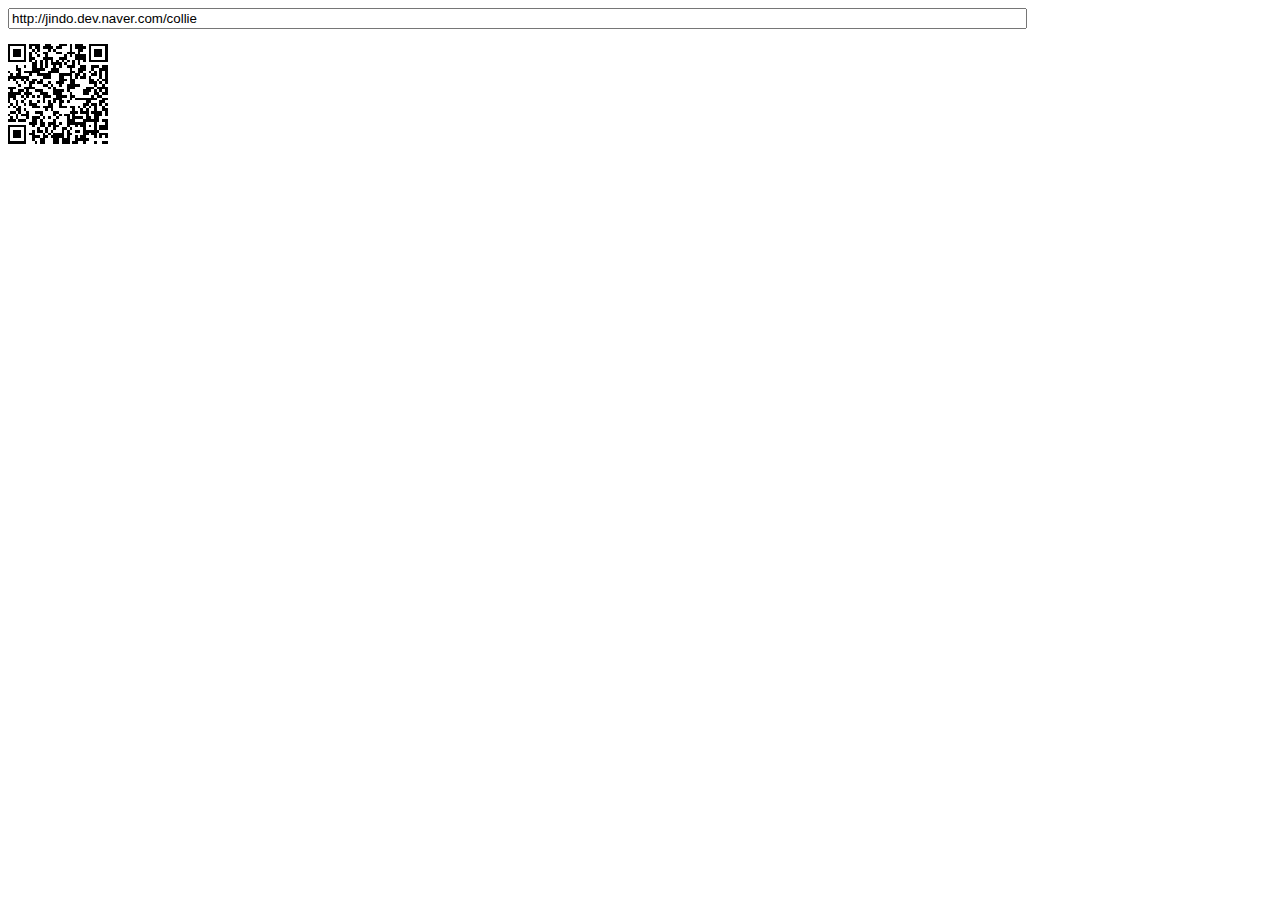
<file: OnePopup/davidshimjs-qrcodejs-04f46c6/index.html>
<!DOCTYPE html PUBLIC "-//W3C//DTD XHTML 1.0 Transitional//EN" "http://www.w3.org/TR/xhtml1/DTD/xhtml1-transitional.dtd">
<html xmlns="http://www.w3.org/1999/xhtml" xml:lang="ko" lang="ko">
<head>
<title>Cross-Browser QRCode generator for Javascript</title>
<meta http-equiv="Content-Type" content="text/html; charset=UTF-8" />
<meta name="viewport" content="width=device-width,initial-scale=1,user-scalable=no" />
<script type="text/javascript" src="jquery.min.js"></script>
<script type="text/javascript" src="qrcode.js"></script>
</head>
<body>
<input id="text" type="text" value="http://jindo.dev.naver.com/collie" style="width:80%" /><br />
<div id="qrcode" style="width:100px; height:100px; margin-top:15px;"></div>

<script type="text/javascript">
var qrcode = new QRCode(document.getElementById("qrcode"), {
	width : 100,
	height : 100
});

function makeCode () {		
	var elText = document.getElementById("text");
	
	if (!elText.value) {
		alert("Input a text");
		elText.focus();
		return;
	}
	
	qrcode.makeCode(elText.value);
}

makeCode();

$("#text").
	on("blur", function () {
		makeCode();
	}).
	on("keydown", function (e) {
		if (e.keyCode == 13) {
			makeCode();
		}
	});
</script>
</body>
</file>
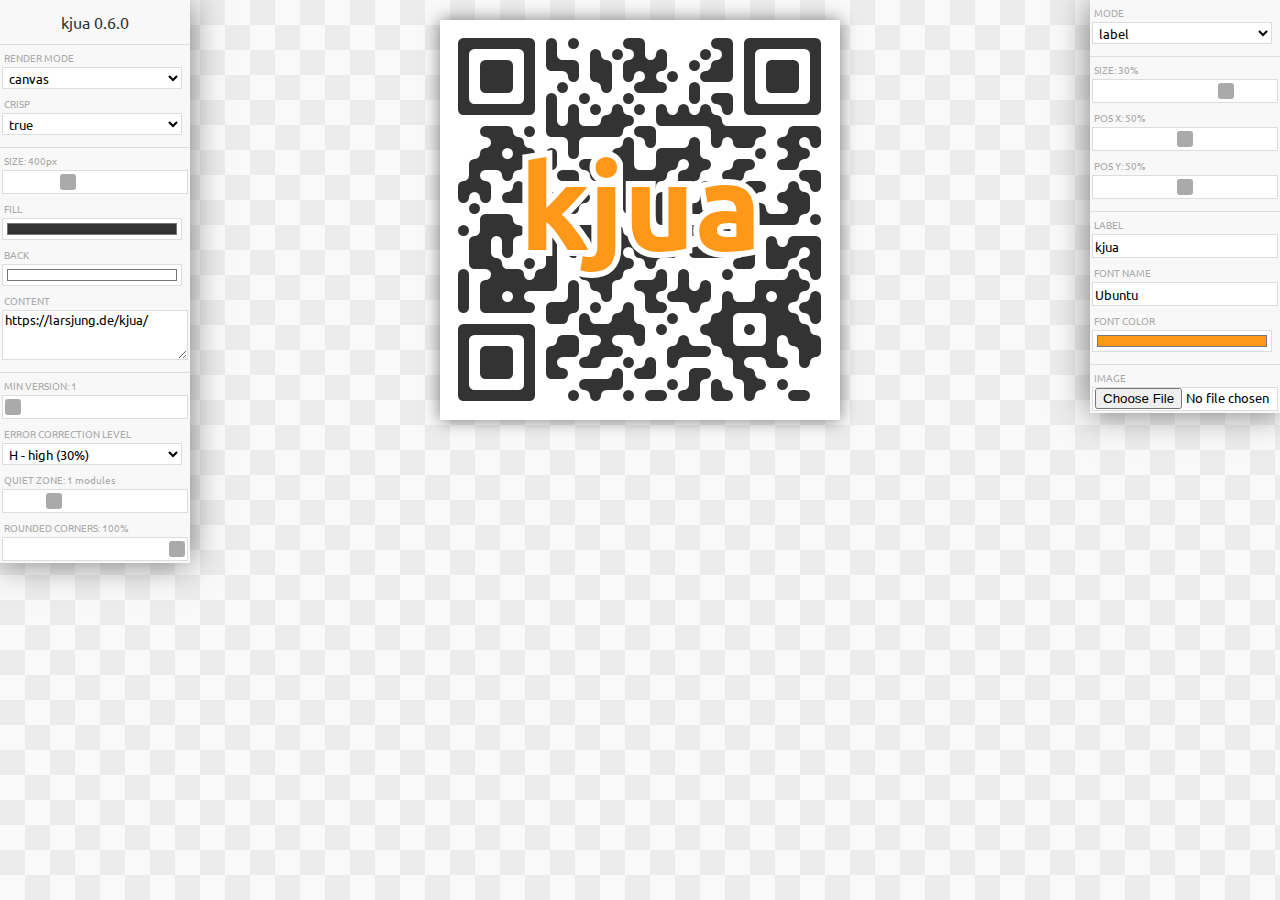
<file: OnePopup-Chrome/kjua-0.6.0/demo/index.html>
<!DOCTYPE html><html lang="en"><head><meta charset="utf-8"><meta http-equiv="x-ua-compatible" content="ie=edge"><title>kjua 0.6.0 · Demo</title><meta name="description" content="demo for kjua (https://larsjung.de/kjua/)"><meta name="viewport" content="width=device-width, initial-scale=1"><link href="//fonts.googleapis.com/css?family=Ubuntu" rel="stylesheet"><link href="styles.css" rel="stylesheet"><script src="../kjua-0.6.0.min.js"></script><script src="scripts.js"></script></head><body><div id="container"></div><div class="control left"><a id="banner" href="https://larsjung.de/kjua/">kjua 0.6.0</a><hr><label for="render">RENDER MODE</label><select id="render"><option value="canvas" selected="selected">canvas</option><option value="image">image</option></select><label for="crisp">CRISP</label><select id="crisp"><option value="true" selected="selected">true</option><option value="false">false</option></select><hr><label for="size">SIZE:</label><input id="size" type="range" value="400" min="100" max="1000" step="50"><label for="fill">FILL</label><input id="fill" type="color" value="#333333"><label for="back">BACK</label><input id="back" type="color" value="#ffffff"><label for="text">CONTENT</label><textarea id="text">https://larsjung.de/kjua/</textarea><hr><label for="minversion">MIN VERSION:</label><input id="minversion" type="range" value="1" min="1" max="10" step="1"><label for="eclevel">ERROR CORRECTION LEVEL</label><select id="eclevel"><option value="L">L - low (7%)</option><option value="M">M - medium (15%)</option><option value="Q">Q - quartile (25%)</option><option value="H" selected="selected">H - high (30%)</option></select><label for="quiet">QUIET ZONE:</label><input id="quiet" type="range" value="1" min="0" max="4" step="1"><label for="rounded">ROUNDED CORNERS:</label><input id="rounded" type="range" value="100" min="0" max="100" step="10"></div><div class="control right"><label for="mode">MODE</label><select id="mode"><option value="plain">plain</option><option value="label" selected="selected">label</option><option value="image">image</option></select><hr><label for="msize">SIZE:</label><input id="msize" type="range" value="30" min="0" max="40" step="1"><label for="mposx">POS X:</label><input id="mposx" type="range" value="50" min="0" max="100" step="1"><label for="mposy">POS Y:</label><input id="mposy" type="range" value="50" min="0" max="100" step="1"><hr><label for="label">LABEL</label><input id="label" type="text" value="kjua"><label for="font">FONT NAME</label><input id="font" type="text" value="Ubuntu"><label for="fontcolor">FONT COLOR</label><input id="fontcolor" type="color" value="#ff9818"><hr><label for="image">IMAGE</label><input id="image" type="file"></div><img id="img-buffer" src="dummy.png"></body></html>
</file>
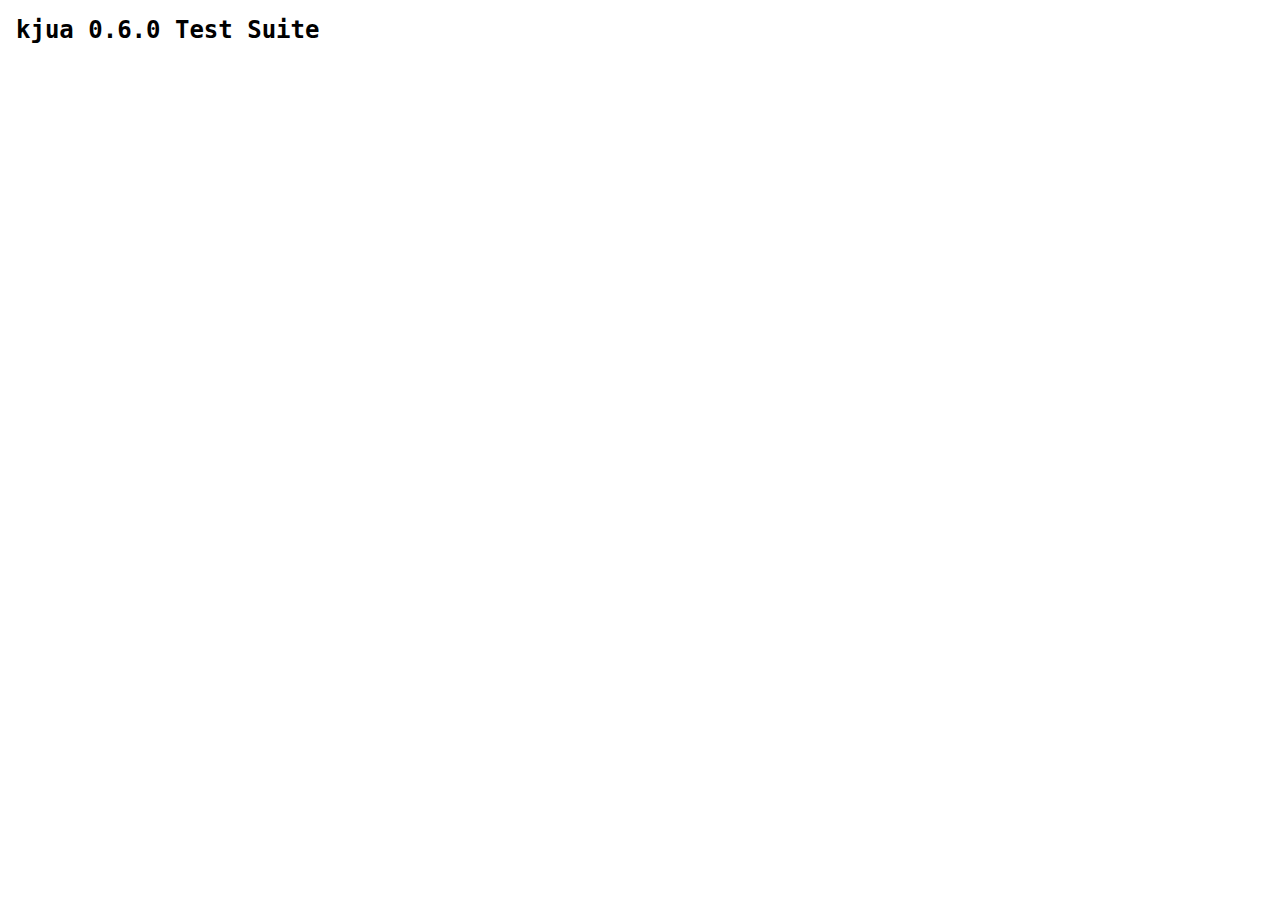
<file: OnePopup-Chrome/kjua-0.6.0/test/index.html>
<!DOCTYPE html><html lang="en"><head><meta charset="utf-8"><title>kjua 0.6.0 Test Suite</title><style>body {
    font-family: "ubuntu mono", monospace;
    margin: 0;
    padding: 0;
}
h1 {
    font-size: 24px;
    margin: 16px;
    padding: 0;
}
</style></head><body><h1>kjua 0.6.0 Test Suite</h1><script src="../kjua-0.6.0.min.js"></script><script src="scripts.js"></script></body></html>
</file>
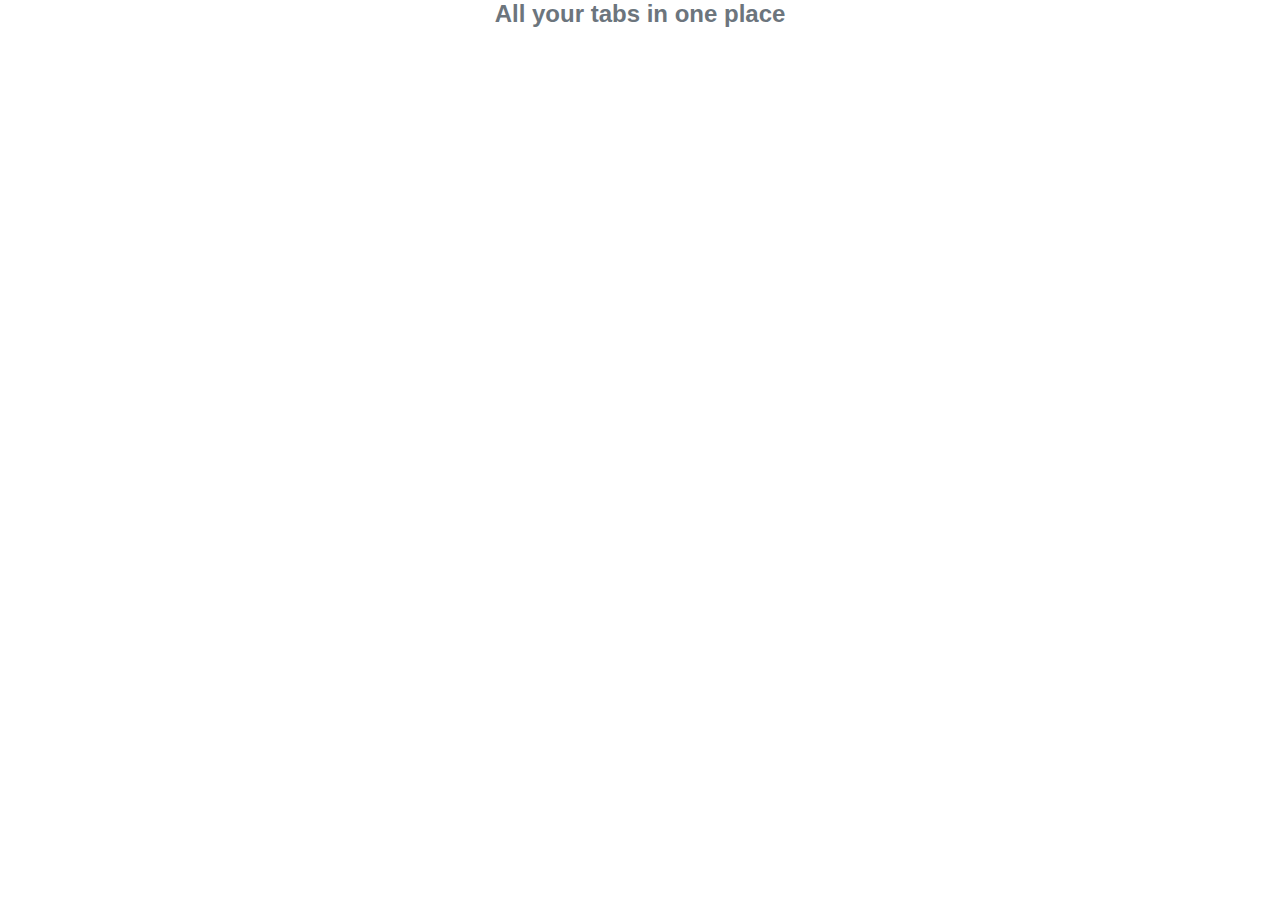
<file: OnePopup-Chrome/popup/display.html>
<!DOCTYPE html>
<html lang="en">

<head>
	<meta charset="UTF-8">
	<link rel="stylesheet" href="display.css">
	<link rel="stylesheet" href="bootstrap.min.css">
</head>

<body>
	<div class="switchTabs">
		<p id="header" class="text-center h4 text-muted"><b>All your tabs in one place</b></p>
		<div id="tabList" class="list-group"></div>
	</div>
	<div class="qrCode">
	</div>
	<script src="kjua-0.6.0.min.js"></script>
	<script src="display.js"></script>
</body>

</html>
</file>
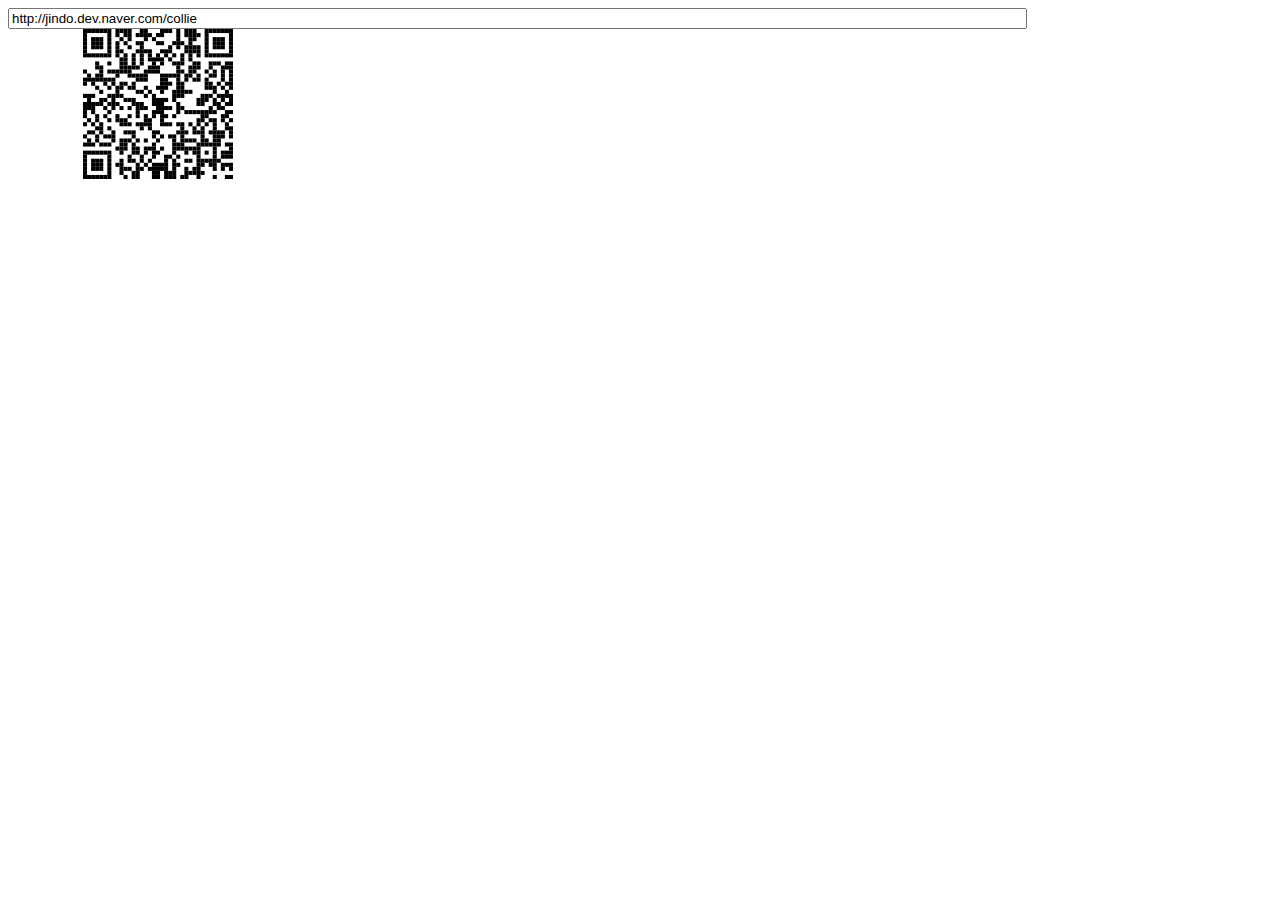
<file: OnePopup/davidshimjs-qrcodejs-04f46c6/index-svg.html>
<!DOCTYPE html PUBLIC "-//W3C//DTD XHTML 1.0 Transitional//EN" "http://www.w3.org/TR/xhtml1/DTD/xhtml1-transitional.dtd">
<html xmlns="http://www.w3.org/1999/xhtml" xml:lang="ko" lang="ko">
  <head>
    <title>Cross-Browser QRCode generator for Javascript</title>
    <meta http-equiv="Content-Type" content="text/html; charset=UTF-8" />
    <meta name="viewport" content="width=device-width,initial-scale=1,user-scalable=no" />
    <script type="text/javascript" src="jquery.min.js"></script>
    <script type="text/javascript" src="qrcode.js"></script>
  </head>
  <body>
  <input id="text" type="text" value="http://jindo.dev.naver.com/collie" style="width:80%" />
  <svg xmlns="http://www.w3.org/2000/svg" xmlns:xlink="http://www.w3.org/1999/xlink">
    <g id="qrcode"/>
  </svg>
  <script type="text/javascript">
  var qrcode = new QRCode(document.getElementById("qrcode"), {
      width : 100,
      height : 100,
      useSVG: true
  });

  function makeCode () {		
      var elText = document.getElementById("text");

      if (!elText.value) {
          alert("Input a text");
          elText.focus();
          return;
      }

      qrcode.makeCode(elText.value);
  }

  makeCode();

  $("#text").
      on("blur", function () {
          makeCode();
      }).
      on("keydown", function (e) {
          if (e.keyCode == 13) {
              makeCode();
          }
      });
    </script>
  </body>
</html>
</file>
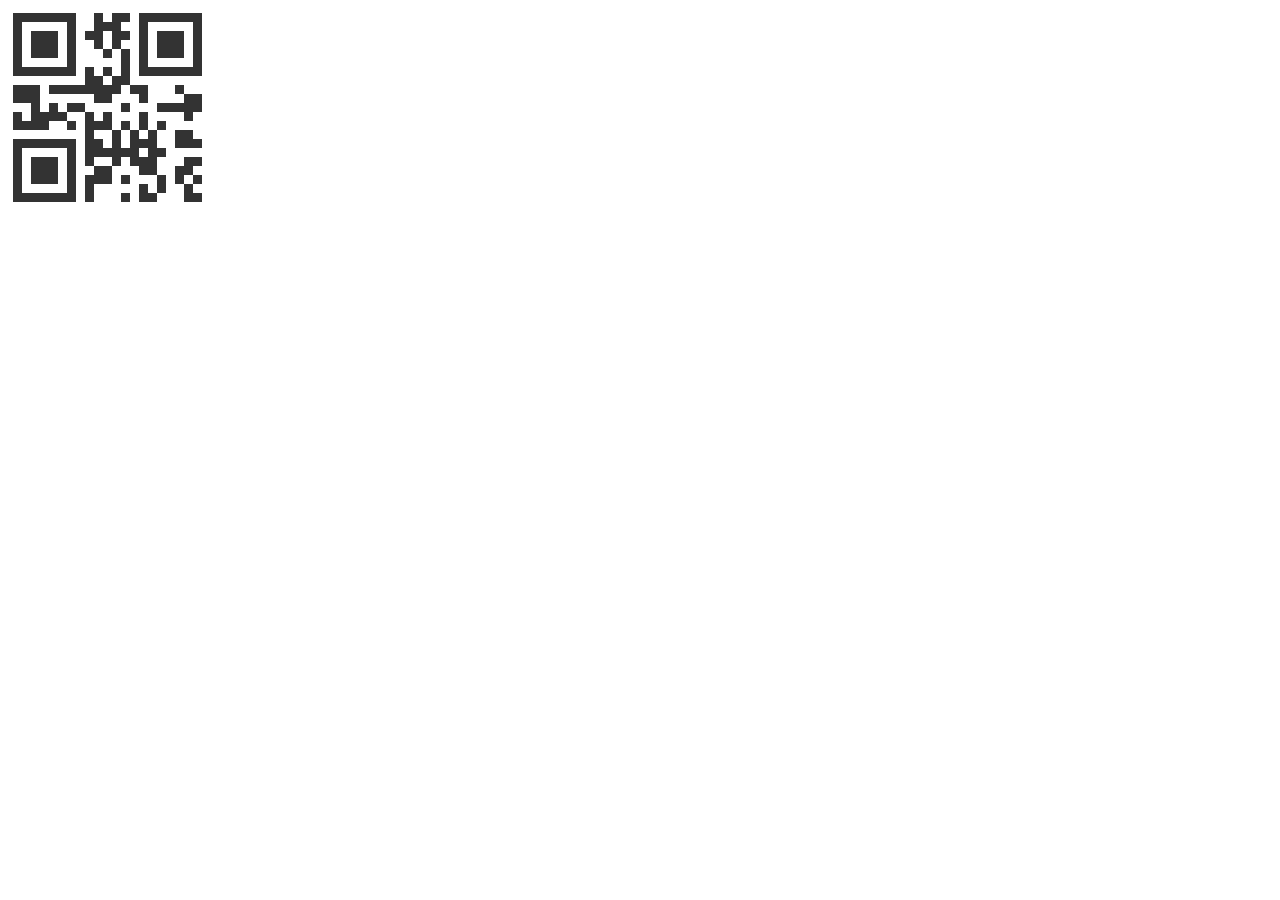
<file: OnePopup/popup/pracQR.html>
<!DOCTYPE html>
<html lang="en">

<head>
	<meta charset="UTF-8">
	<meta name="viewport" content="width=device-width, initial-scale=1.0">
	<title>Document</title>
</head>

<body>
	<div id="qrcode"></div>
	<script src="kjua-0.6.0.min.js"></script>
	<script type="text/javascript">
		let qrCode = new kjua({
			text: 'Hello'
		});
		document.querySelector('body').appendChild(qrCode);
	</script>
</body>

</html>
</file>
<file: OnePopup-Chrome/kjua-0.6.0/demo/styles.css>
* {
    margin: 0;
    padding: 0;
}

body {
    font-family: 'Ubuntu', 'Arial', 'sans';
    text-align: center;
    background: repeat url('back.png');
}

#banner {
    display: block;
    text-decoration: none;
    color: rgb(29, 119, 194);
    padding: 12px 0 0;
    text-align: center;
}

#banner:hover {
    color: #333;
}

#container {
    display: inline-block;
    margin: 20px auto;
    box-shadow: 0 0 16px rgba(0,0,0,0.5);
    -webkit-print-color-adjust: exact;
}

#container > * {
    display: block;
}

.control {
    position: absolute;
    background-color: #f8f8f8;
    top: 0;
    width: 190px;
    box-shadow: 0 0 32px rgba(0,0,0,0.5);
    overflow: hidden;
    text-align: left;
}

.control.left {
    left: 0;
}

.control.right {
    right: 0;
}

hr {
    margin: 12px 0 0;
    padding: 0;
    border: none;
    height: 1px;
    background-color: rgba(0,0,0,0.1);
}

label {
    font-size: 10px;
    color: #aaa;
    padding: 12px 4px 0 4px;
}

input, textarea, select {
    font-family: 'Ubuntu', 'Arial', 'sans';
    display: block;
    background-color: #fff;
    margin: 2px;
    padding: 0 2px;
    border: 1px solid #ddd;
    width: 180px;
    height: 22px;
}

#text {
    height: 48px;
}

#img-buffer {
    display: none;
}

input[type='range'] {
    -webkit-appearance: none;
    cursor: pointer;
}

input::-webkit-slider-thumb {
    -webkit-appearance: none;
    width: 16px;
    height: 16px;
    border-radius: 3px;
    background-image: -webkit-gradient(linear, left top, left bottom, color-stop(0, #aaa), color-stop(1, #aaa));
}

@media print {
    #container {
        box-shadow: none;
    }

    .control {
        display: none;
    }
}
</file>
<file: OnePopup-Chrome/popup/display.css>
#header {
	/* font-size: larger; */
	margin: 0;
}

figcaption {
	font-size: 12px;
}

.para {
	text-align: center;
	margin-left: auto;
	margin-right: auto;
	height: 10%;
}
</file>
